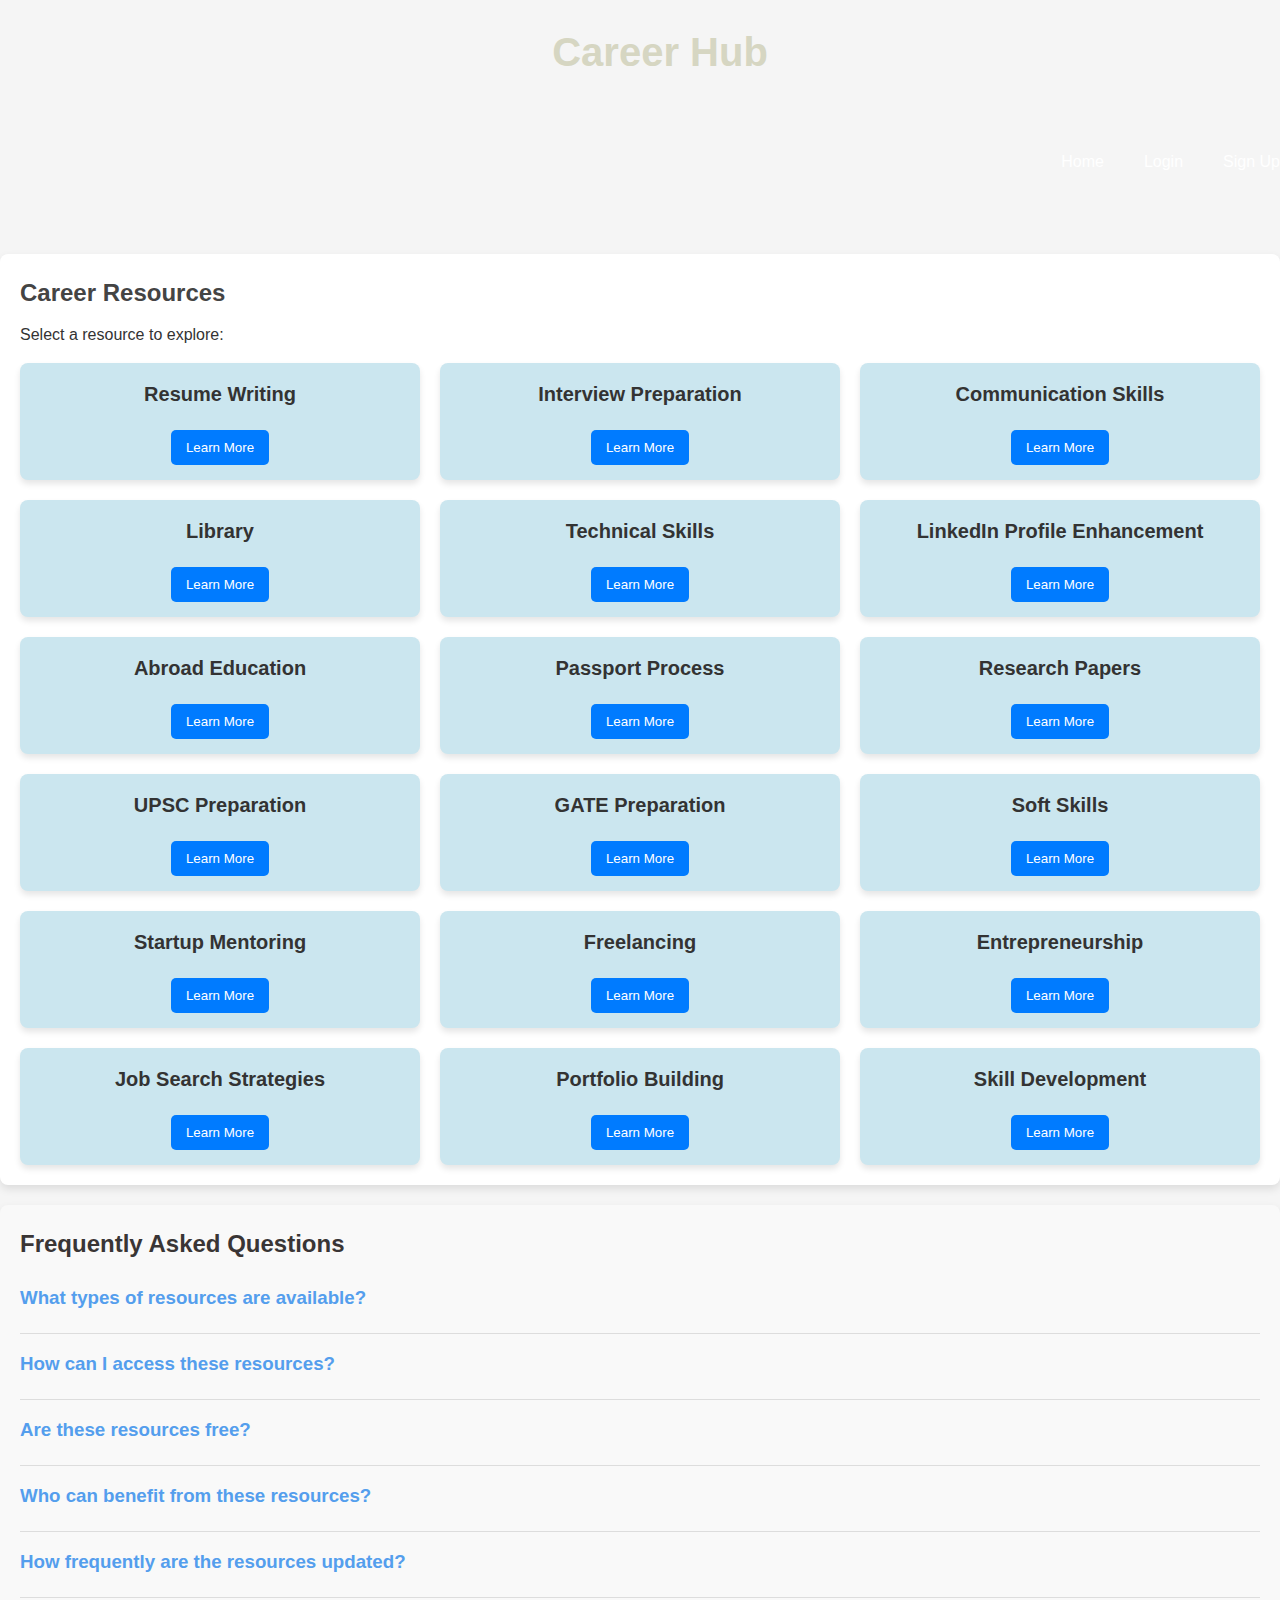
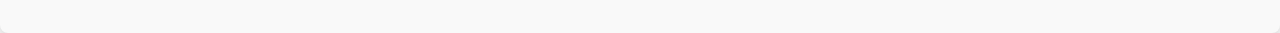
<file: index.html>
<!DOCTYPE html>
<html lang="en">
<head>
    <meta charset="UTF-8">
    <meta name="viewport" content="width=device-width, initial-scale=1.0">
    <title>Career Hub</title>
    <link rel="stylesheet" href="style.css">
    <script src="script.js" defer></script>
</head>
<body>
    <header>
        <h1>Career Hub</h1>
    </header>

    <nav>
        <ul>
            <li><a href="index.html">Home</a></li>
            <li><a href="login.html">Login</a></li>
            <li><a href="signup.html">Sign Up</a></li>
        </ul>
    </nav>

    <div class="container">
        <section id="resources">
            <h2>Career Resources</h2>
            <p>Select a resource to explore:</p>
            <div class="resources-section">
                <div class="resource">
                    <h3>Resume Writing</h3>
                    <button class="btn" onclick="showResource('resume-writing')">Learn More</button>
                </div>
                <div class="resource">
                    <h3>Interview Preparation</h3>
                    <button class="btn" onclick="showResource('interview-preparation')">Learn More</button>
                </div>
                <div class="resource">
                    <h3>Communication Skills</h3>
                    <button class="btn" onclick="showResource('communication-skills')">Learn More</button>
                </div>
                <div class="resource">
                    <h3>Library</h3>
                    <button class="btn" onclick="showResource('library')">Learn More</button>
                </div>
                <div class="resource">
                    <h3>Technical Skills</h3>
                    <button class="btn" onclick="showResource('technical-skills')">Learn More</button>
                </div>
                <div class="resource">
                    <h3>LinkedIn Profile Enhancement</h3>
                    <button class="btn" onclick="showResource('linkedin-enhancement')">Learn More</button>
                </div>
                <div class="resource">
                    <h3>Abroad Education</h3>
                    <button class="btn" onclick="showResource('abroad-education')">Learn More</button>
                </div>
                <div class="resource">
                    <h3>Passport Process</h3>
                    <button class="btn" onclick="showResource('passport-process')">Learn More</button>
                </div>
                <div class="resource">
                    <h3>Research Papers</h3>
                    <button class="btn" onclick="showResource('research-papers')">Learn More</button>
                </div>
                <div class="resource">
                    <h3>UPSC Preparation</h3>
                    <button class="btn" onclick="showResource('upsc-preparation')">Learn More</button>
                </div>
                <div class="resource">
                    <h3>GATE Preparation</h3>
                    <button class="btn" onclick="showResource('gate-preparation')">Learn More</button>
                </div>
                <div class="resource">
                    <h3>Soft Skills</h3>
                    <button class="btn" onclick="showResource('soft-skills')">Learn More</button>
                </div>
                <div class="resource">
                    <h3>Startup Mentoring</h3>
                    <button class="btn" onclick="showResource('startup-mentoring')">Learn More</button>
                </div>
                <div class="resource">
                    <h3>Freelancing</h3>
                    <button class="btn" onclick="showResource('freelancing')">Learn More</button>
                </div>
                <div class="resource">
                    <h3>Entrepreneurship</h3>
                    <button class="btn" onclick="showResource('entrepreneurship')">Learn More</button>
                </div>
                <div class="resource">
                    <h3>Job Search Strategies</h3>
                    <button class="btn" onclick="showResource('job-search')">Learn More</button>
                </div>
                <div class="resource">
                    <h3>Portfolio Building</h3>
                    <button class="btn" onclick="showResource('portfolio-building')">Learn More</button>
                </div>
                <div class="resource">
                    <h3>Skill Development</h3> <!-- New Resource -->
                    <button class="btn" onclick="showResource('skill-development')">Learn More</button>
                </div>
            </div>
        </section>
    </div>

    <div id="resource-modal" class="modal">
        <div class="modal-content">
            <span class="close" onclick="closeModal()">&times;</span>
            <h2 id="modal-title"></h2>
            <div id="modal-body">
                <p>Loading...</p>
            </div>
        </div>
    </div>

    <script src="script.js" defer></script>
    <section id="faq">
    <h2>Frequently Asked Questions</h2>
    <div class="faq-item">
        <h3 onclick="toggleAnswer(this)">What types of resources are available?</h3>
        <div class="faq-answer">
            <p>We offer resources such as resume writing, interview preparation, communication skills development, and more.</p>
        </div>
    </div>
    <div class="faq-item">
        <h3 onclick="toggleAnswer(this)">How can I access these resources?</h3>
        <div class="faq-answer">
            <p>You can explore the resources directly from the "Career Hub" section or click on the "Learn More" button for each resource.</p>
        </div>
    </div>
    <div class="faq-item">
        <h3 onclick="toggleAnswer(this)">Are these resources free?</h3>
        <div class="faq-answer">
            <p>Most of the resources are free to access. Some may require registration or membership for full access.</p>
        </div>
    </div>
    <div class="faq-item">
        <h3 onclick="toggleAnswer(this)">Who can benefit from these resources?</h3>
        <div class="faq-answer">
            <p>These resources are designed for students, job seekers, and professionals looking to advance their careers.</p>
        </div>
    </div>
    <div class="faq-item">
        <h3 onclick="toggleAnswer(this)">How frequently are the resources updated?</h3>
        <div class="faq-answer">
            <p>Resources are regularly updated to provide the latest information and techniques in career development.</p>
        </div>
    </div>
</section>

    

</body>
</html>
</file>
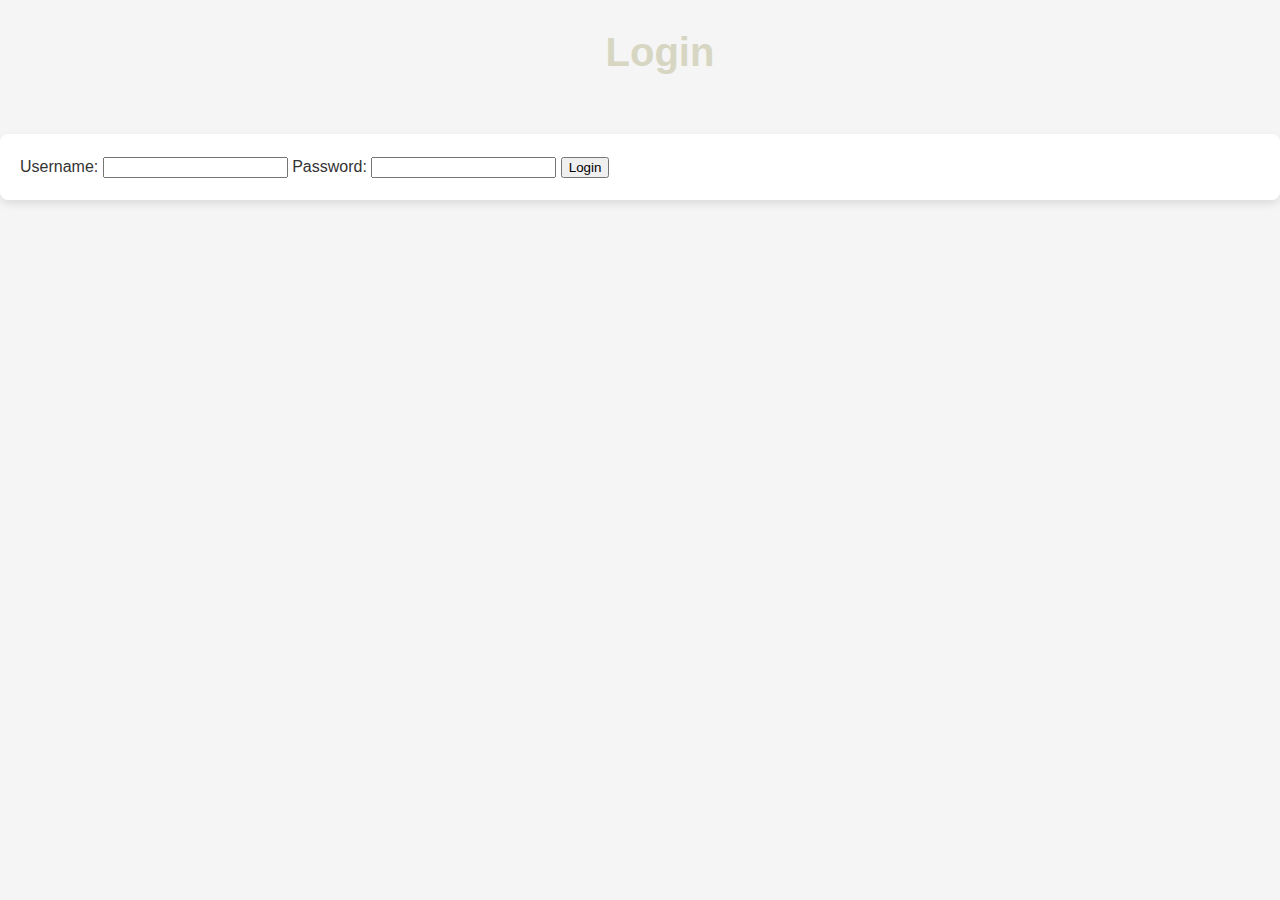
<file: login.html>
<!DOCTYPE html>
<html lang="en">
<head>
    <meta charset="UTF-8">
    <meta name="viewport" content="width=device-width, initial-scale=1.0">
    <title>Login</title>
    <link rel="stylesheet" href="style.css">
</head>
<body>
    <header>
        <h1>Login</h1>
    </header>

    <div class="container">
        <form id="login-form">
            <label for="username">Username:</label>
            <input type="text" id="username" name="username" required>

            <label for="password">Password:</label>
            <input type="password" id="password" name="password" required>

            <button type="submit">Login</button>
        </form>
    </div>

    <script>
        document.getElementById('login-form').addEventListener('submit', function(e) {
            e.preventDefault();
            alert('Login successful!');
            window.location.href = 'index.html';  
        });
    </script>
</body>
</html>
</file>
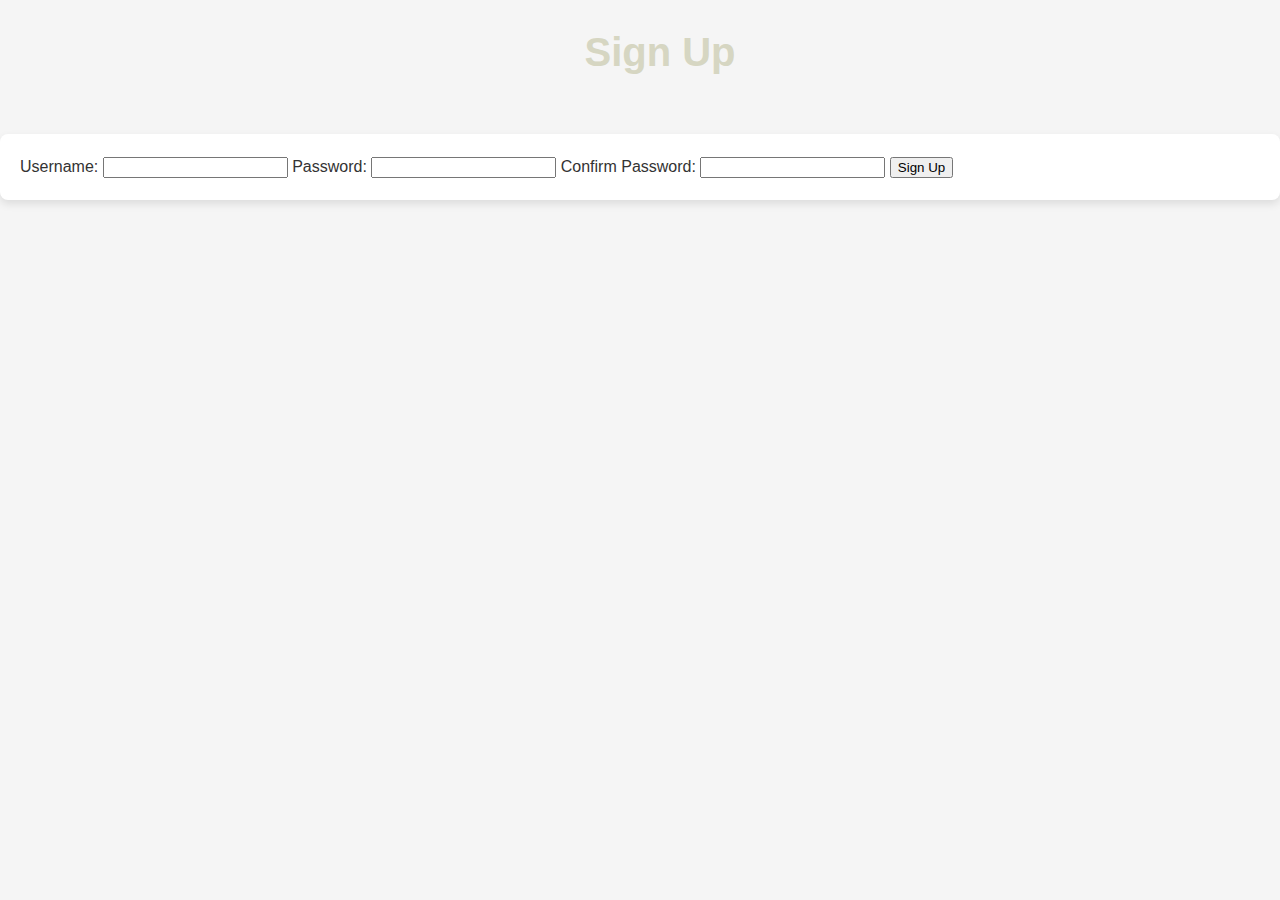
<file: signup.html>
<!DOCTYPE html>
<html lang="en">
<head>
    <meta charset="UTF-8">
    <meta name="viewport" content="width=device-width, initial-scale=1.0">
    <title>Sign Up</title>
    <link rel="stylesheet" href="style.css">
</head>
<body>
    <header>
        <h1>Sign Up</h1>
    </header>

    <div class="container">
        <form id="signup-form">
            <label for="username">Username:</label>
            <input type="text" id="username" name="username" required>

            <label for="password">Password:</label>
            <input type="password" id="password" name="password" required>

            <label for="confirm-password">Confirm Password:</label>
            <input type="password" id="confirm-password" name="confirm-password" required>

            <button type="submit">Sign Up</button>
        </form>
    </div>

    <script>
        document.getElementById('signup-form').addEventListener('submit', function(e) {
            e.preventDefault();
            alert('Signup successful!');
            window.location.href = 'login.html'; 
        });
    </script>
</body>
</html>
</file>
<file: style.css>
/* General Reset and Body Styling */
body {
    font-family: 'Roboto', sans-serif;
    margin: 0;
    padding: 0;
    line-height: 1.6;
    background-color: #f5f5f5;
    color: #333;
}

h1, h2, h3 {
    margin: 0 0 10px 0;
    color: #444;
}

p {
    margin: 0 0 15px 0;
}

a {
    text-decoration: none;
    color: #007BFF;
}

a:hover {
    text-decoration: underline;
}

/* Header and Navigation Styling */
header, nav {
    background-image: url('https://cdn.vectorstock.com/i/500p/26/67/glitch-background-vector-50432667.jpg'); /* Same image for both */
    background-size: cover; /* Ensures image covers the entire area */
    background-position: center; /* Keeps the image centered */
    background-repeat: no-repeat; /* Prevents repeating of the image */
    background-attachment: fixed; /* Fixes the image to the viewport */
    color: white;
    width: 100%; /* Ensures the full width of the section */
}

header {
    padding: 20px;
    text-align: center;
}

header h1 {
    font-size: 40px;
    color:#d6d6c2;
}

nav {
    padding: 20px;
    display: flex;
    justify-content: flex-end;
    gap: 20px; /* Adds space between navigation items */
    border-radius: 5px;
    color: white;
    height: 80px; /* Ensures nav takes up a specific height for the background image to fully cover */
}

nav ul {
    list-style: none;
    padding: 0;
    margin: 0;
    display: flex;
}

nav ul li a {
    padding: 15px 20px;
    color: white;
    display: block;
    text-align: center;
}

nav ul li a:hover {
    background-color: #0056b3;
}

/* Resources Section */
.container {
    padding: 20px;
    background-color: white;
    margin: 20px auto;
    border-radius: 8px;
    box-shadow: 0 4px 8px rgba(0, 0, 0, 0.1);
}

.resources-section {
    display: flex;
    flex-wrap: wrap;
    gap: 20px;
}

.resource {
    background-color: #cbe6ef; /* Changed to beige */
    padding: 15px;
    border-radius: 8px;
    flex: 1 1 calc(33.333% - 40px);
    box-sizing: border-box;
    text-align: center;
    transition: transform 0.3s ease-in-out, box-shadow 0.3s ease-in-out;
    box-shadow: 0 4px 6px rgba(0, 0, 0, 0.1);
}


.resource:hover {
    transform: scale(1.05);
    box-shadow: 0 6px 12px rgba(0, 0, 0, 0.2);
}

.resource h3 {
    color: #333;
    font-size: 20px;
}

.resource p {
    color: #555;
    font-size: 16px;
}

.resource .btn {
    padding: 10px 15px;
    background-color: #007BFF;
    color: white;
    border: none;
    border-radius: 5px;
    cursor: pointer;
    margin-top: 10px;
}

.resource .btn:hover {
    background-color: #0056b3;
}

/* Modal Styling */
.modal {
    display: none;
    position: fixed;
    top: 0;
    left: 0;
    width: 100%;
    height: 100%;
    background-color: rgba(0, 0, 0, 0.5);
    z-index: 1000;
    overflow: auto;
}

.modal-content {
    background-color: white;
    margin: 15% auto;
    padding: 20px;
    border-radius: 8px;
    max-width: 600px;
    box-shadow: 0 4px 8px rgba(0, 0, 0, 0.1);
}

.modal-content h2 {
    margin: 0 0 10px 0;
    color: #444;
}

.modal-content p {
    color: #555;
    font-size: 16px;
}

.close {
    color: #333;
    font-size: 24px;
    font-weight: bold;
    position: absolute;
    top: 15px;
    right: 20px;
    cursor: pointer;
}

.close:hover {
    color: #007BFF;
}

#faq {
    padding: 20px;
    background-color: #f9f9f9;
    margin-top: 20px;
    border-radius: 8px;
    box-shadow: 0 4px 8px rgba(0, 0, 0, 0.1);
}

#faq h2 {
    text-align: left;
    color: #393535;
    margin-bottom: 20px;
}

.faq-item {
    margin-bottom: 15px;
    border-bottom: 1px solid #ddd;
    padding-bottom: 10px;
}

.faq-item h3 {
    cursor: pointer;
    color: #549eed;
    transition: color 0.3s;
}

.faq-item h3:hover {
    color: #5396d9;
}

.faq-answer {
    display: none;
    margin-top: 10px;
    color: #444;
    font-size: 14px;
    padding-left: 10px;
}
</file>
